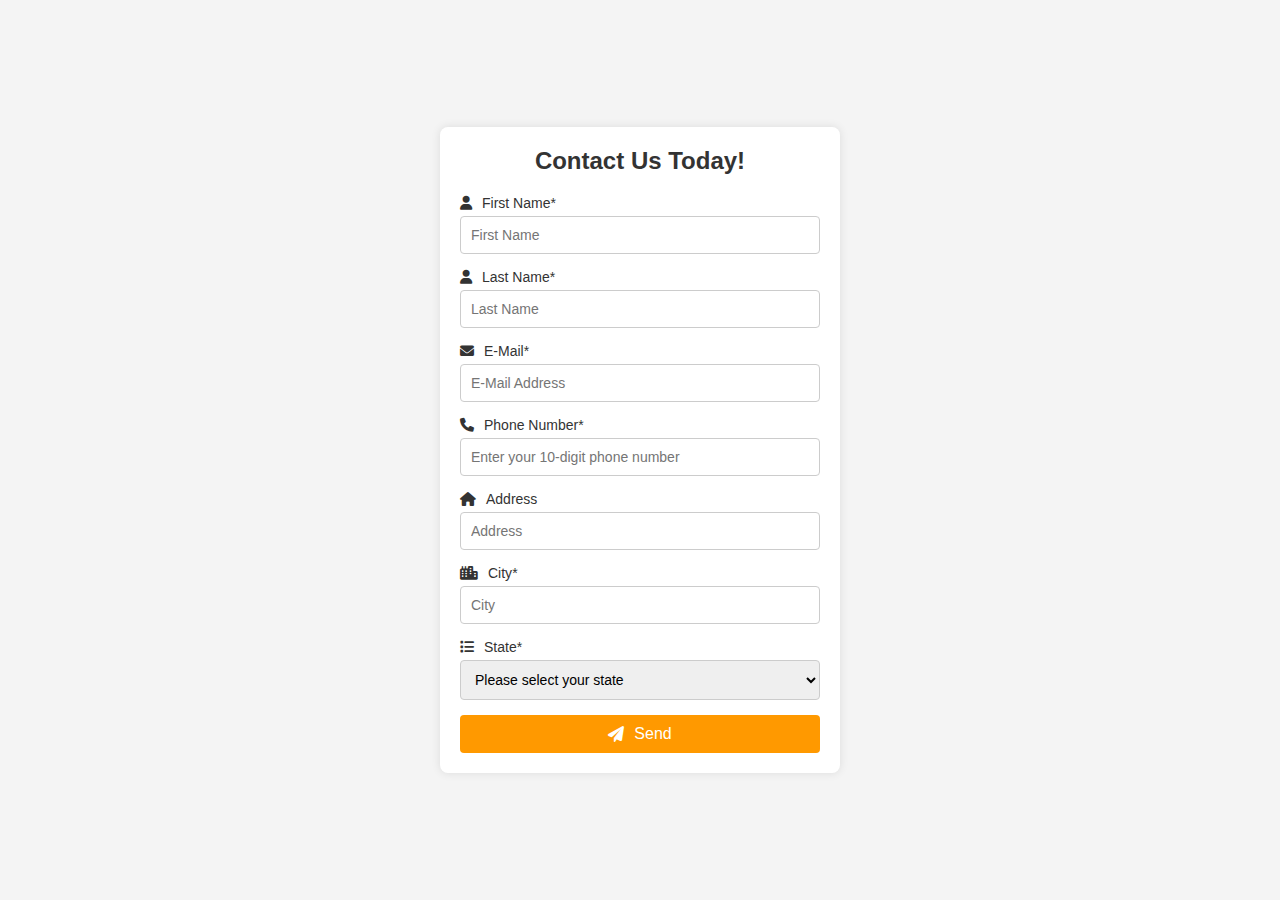
<file: index.html>
<!DOCTYPE html>
<html lang="en">
<head>
    <meta charset="UTF-8">
    <meta name="viewport" content="width=device-width, initial-scale=1.0">
    <title>Contact Form with Icons</title>
    <link rel="stylesheet" href="index.css">
    <link rel="stylesheet" href="https://cdnjs.cloudflare.com/ajax/libs/font-awesome/6.0.0-beta3/css/all.min.css">
</head>
<body>
    <div class="container">
        <h2>Contact Us Today!</h2>
        <form action="get"  id="contactForm">
            <div class="form-group">
                <label for="first-name"><i class="fas fa-user"></i> First Name<span class="required">*</span></label>
                <input type="text" id="first-name" placeholder="First Name">
            </div>

            <div class="form-group">
                <label for="last-name"><i class="fas fa-user"></i> Last Name<span class="required">*</span></label>
                <input type="text" id="last-name" placeholder="Last Name">
            </div>

            <div class="form-group">
                <label for="email"><i class="fas fa-envelope"></i> E-Mail<span class="required">*</span></label>
                <input type="text" id="email" placeholder="E-Mail Address">
            </div>

            <!-- <div class="form-group">
                <label for="phone"><i class="fas fa-phone"></i> Phone #</label>
                <input type="text" id="phone" placeholder="(845)555-1212">
            </div> -->


            <div class="form-group">
                <label for="phone"><i class="fas fa-phone"></i> Phone Number <span class="required">*</span></label>
                <input type="text" id="phone" placeholder="Enter your 10-digit phone number">
            </div>

            <div class="form-group">
                <label for="address"><i class="fas fa-home"></i> Address</label>
                <input type="text" id="address" placeholder="Address">
            </div>

            <div class="form-group">
                <label for="city"><i class="fas fa-city"></i> City<span class="required">*</span></label>
                <input type="text" id="city" placeholder="City">
            </div>

            <div class="form-group">
                <label for="state"><i class="fas fa-list"></i> State<span class="required">*</span></label>
                <select id="state">
                    <option value="">Please select your state</option>
                    <option value="rajasthan">Rajasthan</option>
                    <option value="haryana">Haryana</option>
                    <option value="maharastra">Maharastra</option>
                    <!-- Add more states as needed -->
                </select>
            </div>


            <button type="button" class="submit-btn" id="submitButton"><i class="fas fa-paper-plane"></i> Send</button>
        </form>
    </div>

    <script src="index.js"></script>
</body>
</html>
</file>
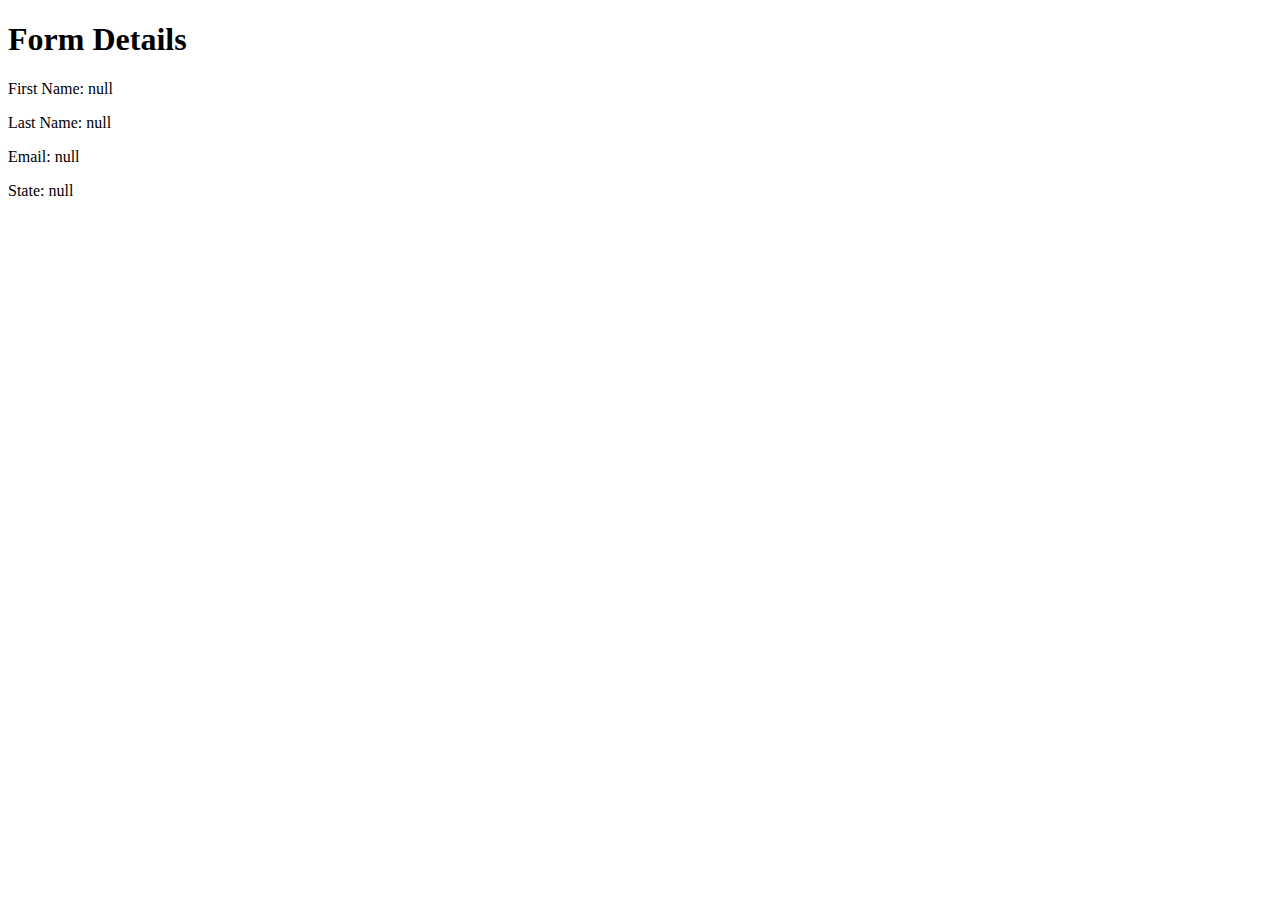
<file: index1.html>
<!-- document.getElementById("submitButton").addEventListener("click", function() {
    let errors = [];
    
    const firstName = document.getElementById("first-name").value.trim();
    const lastName = document.getElementById("last-name").value.trim();
    const email = document.getElementById("email").value.trim();
    const phone = document.getElementById("phone").value.trim();
    const address = document.getElementById("address").value.trim();
    const city = document.getElementById("city").value.trim();
    const state = document.getElementById("state").value.trim();
    const zip = document.getElementById("zip").value.trim();
    const website = document.getElementById("website").value.trim();
    const project = document.getElementById("project").value.trim();
    const hosting = document.querySelector('input[name="hosting"]:checked');

    // Validation logic
    if (!firstName) errors.push("First Name - is required.");
    if (!lastName) errors.push("Last Name - is required.");
    if (!email || !validateEmail(email)) errors.push("E-Mail - is invalid.");
    if (!phone || !validatePhone(phone)) errors.push("Phone - is invalid.");
    if (!address) errors.push("Address - is required.");
    if (!city) errors.push("City - is required.");
    if (!state) errors.push("State - is required.");
    if (!zip || !validateZip(zip)) errors.push("Zip Code - is invalid.");
    if (!website) errors.push("Website/Domain Name - is required.");
    if (!hosting) errors.push("Hosting - please select an option.");
    if (!project) errors.push("Project Description - is required.");

    // If errors exist, display them
    if (errors.length > 0) {
        alert(errors.join("\n"));
    } else {
        alert("Form submitted successfully!");
    }
});

// Helper function for email validation
function validateEmail(email) {
    const re = /^[^\s@]+@[^\s@]+\.[^\s@]+$/;
    return re.test(email);
}

// Helper function for phone number validation
function validatePhone(phone) {
    const re = /^\(\d{3}\)\d{3}-\d{4}$/;
    return re.test(phone);
}

// Helper function for zip code validation
function validateZip(zip) {
    const re = /^\d{5}(?:[-\s]\d{4})?$/;
    return re.test(zip);
}
-->

<!DOCTYPE html>
<html lang="en">
<head>
    <meta charset="UTF-8">
    <meta name="viewport" content="width=device-width, initial-scale=1.0">
    <title>Form Details</title>
</head>
<body>
    <h1>Form Details</h1>
    <div id="details"></div>

    <script>
        window.onload = function() {
            const params = new URLSearchParams(window.location.search);
            const firstName = params.get("first-name");
            const lastName = params.get("last-name");
            const email = params.get("email");
            const state = params.get("state");

            const detailsDiv = document.getElementById("details");
            detailsDiv.innerHTML = `
                <p>First Name: ${firstName}</p>
                <p>Last Name: ${lastName}</p>
                <p>Email: ${email}</p>
                <p>State: ${state}</p>
            `;
        }
    </script>
</body>
</html>
</file>
<file: index.css>
* {
    box-sizing: border-box;
    margin: 0;
    padding: 0;
    font-family: Arial, sans-serif;
}

body {
    background-color: #f4f4f4;
    display: flex;
    justify-content: center;
    align-items: center;
    height: 100vh;
}

.container {
    background-color: white;
    padding: 20px;
    border-radius: 8px;
    box-shadow: 0 0 10px rgba(0, 0, 0, 0.1);
    width: 400px;
}

h2 {
    text-align: center;
    margin-bottom: 20px;
    color: #333;
}

form {
    display: grid;
    gap: 15px;
}

.form-group {
    display: flex;
    flex-direction: column;
}

label {
    font-size: 14px;
    margin-bottom: 5px;
    color: #333;
    display: flex;
    align-items: center;
}

label i {
    margin-right: 10px;
    color: #333;
}

input, select, textarea {
    padding: 10px;
    border: 1px solid #ccc;
    border-radius: 4px;
    font-size: 14px;
    width: 100%;
}

textarea {
    resize: vertical;
    min-height: 80px;
}

button.submit-btn {
    background-color: #ff9900;
    color: white;
    padding: 10px;
    border: none;
    border-radius: 4px;
    cursor: pointer;
    font-size: 16px;
    width: 100%;
    display: flex;
    align-items: center;
    justify-content: center;
}

button.submit-btn i {
    margin-right: 10px;
}

button.submit-btn:hover {
    background-color: #e68a00;
}

input[type="radio"] {
    margin-right: 5px;
}
</file>
